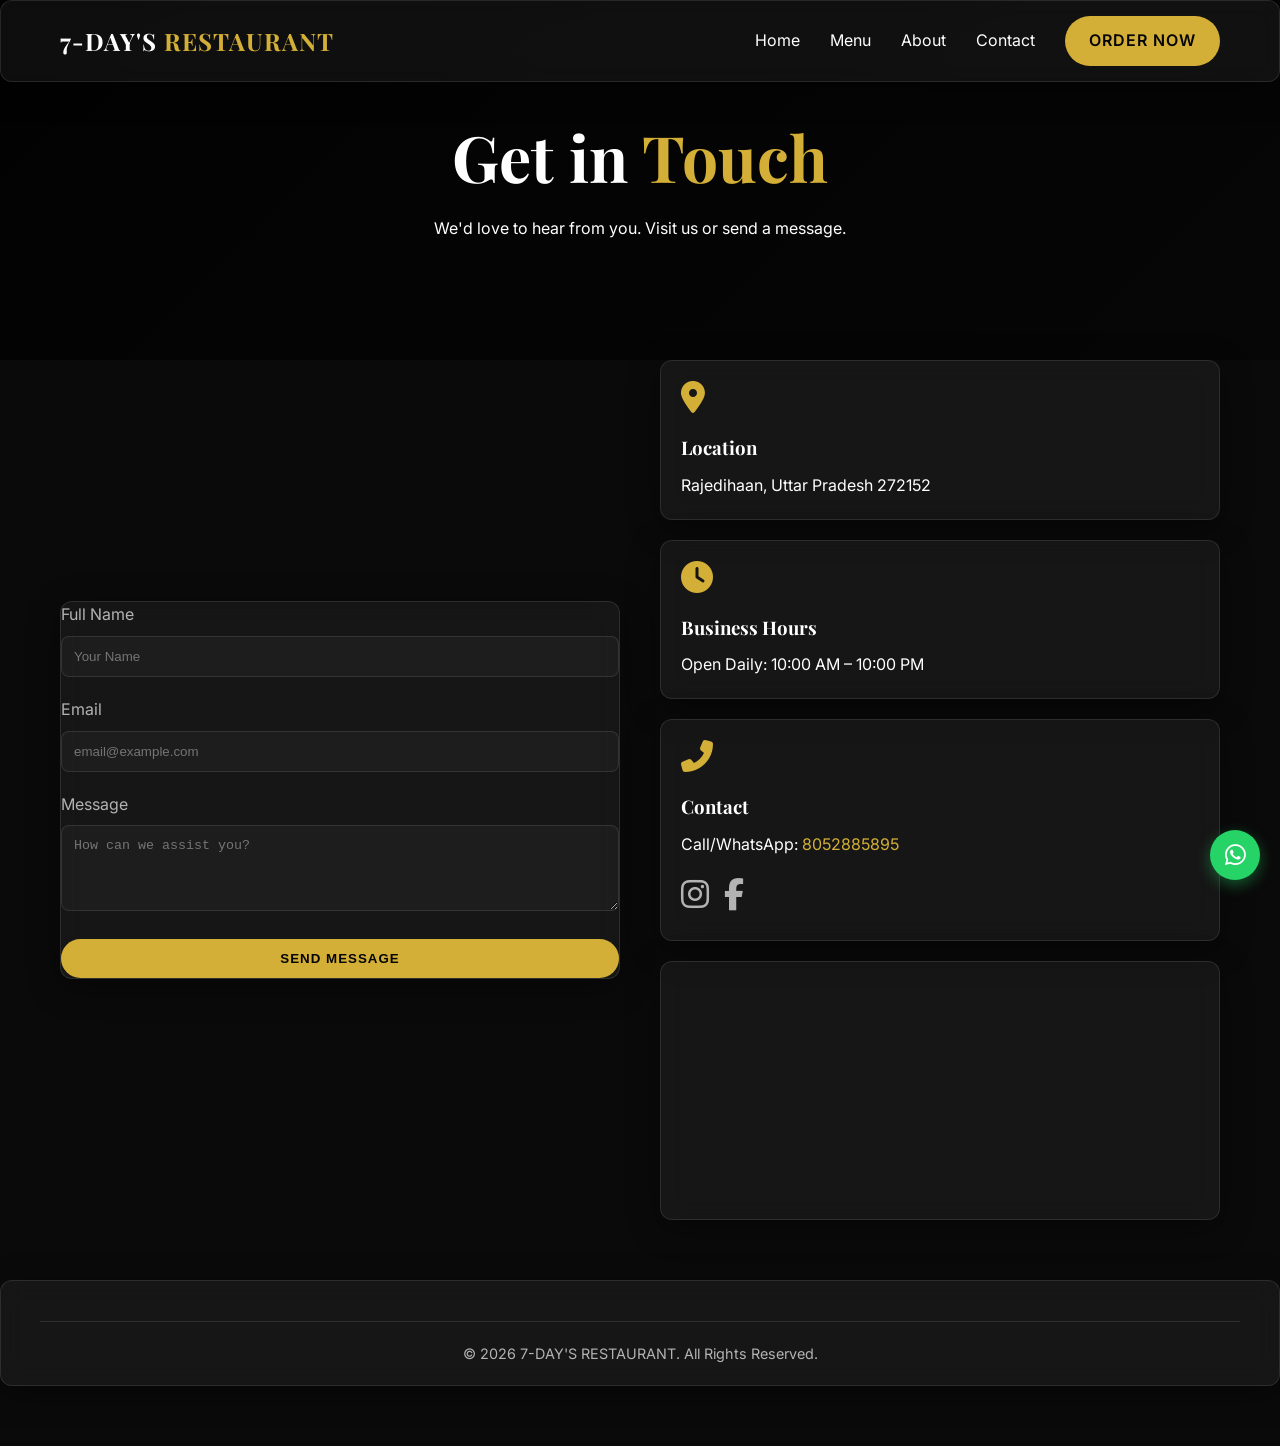
<file: contact.html>
<!DOCTYPE html>
<html lang="en">
<head>
  <meta charset="UTF-8">
  <meta name="viewport" content="width=device-width, initial-scale=1.0">
  <title>Contact Us | 7-DAY'S RESTAURANT</title>
  <link rel="preconnect" href="https://fonts.googleapis.com">
  <link href="https://fonts.googleapis.com/css2?family=Playfair+Display:wght@400;700&family=Inter:wght@300;400;500;600&display=swap" rel="stylesheet">
  <link rel="stylesheet" href="https://cdnjs.cloudflare.com/ajax/libs/font-awesome/6.4.0/css/all.min.css">
  <link rel="stylesheet" href="css/style.css">
</head>
<body>
  <div id="preloader" class="preloader"><div class="loader-ring"></div><p class="loader-text">7-DAY'S RESTAURANT</p></div>
  <nav id="navbar" class="navbar glass">
    <div class="container nav-container">
      <a href="index.html" class="logo">7-DAY'S <span class="gold">RESTAURANT</span></a>
      <button class="nav-toggle" aria-label="Toggle navigation"><i class="fas fa-bars"></i></button>
      <ul class="nav-links">
        <li><a href="index.html">Home</a></li>
        <li><a href="menu.html">Menu</a></li>
        <li><a href="about.html">About</a></li>
        <li><a href="contact.html" class="active">Contact</a></li>
        <li><a href="menu.html" class="btn btn-primary nav-btn">Order Now</a></li>
      </ul>
    </div>
  </nav>

  <header class="hero mini-hero"><div class="hero-overlay"></div>
    <div class="hero-content container reveal"><h1>Get in <span class="gold">Touch</span></h1><p>We'd love to hear from you. Visit us or send a message.</p></div>
  </header>

  <section id="contact-grid" class="container split reveal">
    <div class="form-wrapper glass">
      <form id="contact-form">
        <div class="form-group">
          <label for="name">Full Name</label>
          <input type="text" id="name" required placeholder="Your Name">
        </div>
        <div class="form-group">
          <label for="email">Email</label>
          <input type="email" id="email" required placeholder="email@example.com">
        </div>
        <div class="form-group">
          <label for="message">Message</label>
          <textarea id="message" rows="4" required placeholder="How can we assist you?"></textarea>
        </div>
        <button type="submit" class="btn btn-primary full-width">Send Message</button>
      </form>
    </div>
    <div class="info-wrapper">
      <div class="glass info-card">
        <i class="fas fa-map-marker-alt gold"></i>
        <h3>Location</h3>
        <p>Rajedihaan, Uttar Pradesh 272152</p>
      </div>
      <div class="glass info-card">
        <i class="fas fa-clock gold"></i>
        <h3>Business Hours</h3>
        <p>Open Daily: 10:00 AM – 10:00 PM</p>
      </div>
      <div class="glass info-card">
        <i class="fas fa-phone-alt gold"></i>
        <h3>Contact</h3>
        <p>Call/WhatsApp: <a href="tel:+918052885895" class="gold">8052885895</a></p>
        <div class="socials">
          <a href="#" aria-label="Instagram"><i class="fab fa-instagram"></i></a>
          <a href="#" aria-label="Facebook"><i class="fab fa-facebook-f"></i></a>
        </div>
      </div>
      <div class="map-container glass">
        <iframe src="https://www.google.com/maps/embed?pb=!1m18!1m12!1m3!1d141036.2575653375!2d83.08520345!3d26.46787215!2m3!1f0!2f0!3f0!3m2!1i1024!2i768!4f13.1!3m3!1m2!1s0x3992e73141e4b6f5%3A0x6a88d3b5b04831e9!2sGorakhpur%2C%20Uttar%20Pradesh!5e0!3m2!1sen!2sin!4v1700000000000!5m2!1sen!2sin" width="100%" height="250" style="border:0;" allowfullscreen="" loading="lazy" referrerpolicy="no-referrer-when-downgrade"></iframe>
      </div>
    </div>
  </section>

  <footer class="footer glass"><div class="container footer-bottom"><p>© <span id="year"></span> 7-DAY'S RESTAURANT. All Rights Reserved.</p></div></footer>
  <a href="https://wa.me/918052885895" target="_blank" class="wa-float" aria-label="Chat on WhatsApp"><i class="fab fa-whatsapp"></i></a>
  <script src="js/script.js" defer></script>
</body>
</html>
</file>
<file: css/style.css>
:root {
  --bg-dark: #0A0A0A;
  --bg-darker: #050505;
  --gold: #D4AF37;
  --gold-light: #F1D87A;
  --text-primary: #FFFFFF;
  --text-secondary: #B3B3B3;
  --glass-bg: rgba(255, 255, 255, 0.05);
  --glass-border: rgba(255, 255, 255, 0.1);
  --success: #28A745;
  --shadow: 0 8px 32px rgba(0, 0, 0, 0.4);
  --radius: 12px;
  --transition: all 0.3s cubic-bezier(0.4, 0, 0.2, 1);
}

*, *::before, *::after { box-sizing: border-box; margin: 0; padding: 0; }
html { scroll-behavior: smooth; }
body {
  font-family: 'Inter', sans-serif;
  background-color: var(--bg-dark);
  color: var(--text-primary);
  line-height: 1.6;
  overflow-x: hidden;
  padding-bottom: 60px;
}

/* Typography */
h1, h2, h3, h4, .logo { font-family: 'Playfair Display', serif; font-weight: 700; }
a { text-decoration: none; color: inherit; transition: var(--transition); }
ul { list-style: none; }
.gold { color: var(--gold); }
.veg { color: var(--success); }
.non-veg { color: #FF4D4D; }
.container { max-width: 1200px; margin: 0 auto; padding: 0 20px; width: 100%; }
.section { padding: 80px 0; }
.section-title { font-size: 2.5rem; text-align: center; margin-bottom: 2rem; }
.dark-alt { background: var(--bg-darker); }

/* Glassmorphism */
.glass {
  background: var(--glass-bg);
  backdrop-filter: blur(12px);
  -webkit-backdrop-filter: blur(12px);
  border: 1px solid var(--glass-border);
  box-shadow: var(--shadow);
  border-radius: var(--radius);
}

/* Navbar */
.navbar {  position: fixed; top: 0; left: 0; right: 0; z-index: 1000;
  padding: 15px 0; transition: var(--transition);
}
.nav-container { display: flex; align-items: center; justify-content: space-between; }
.logo { font-size: 1.5rem; letter-spacing: 1px; }
.nav-links { display: flex; gap: 30px; align-items: center; }
.nav-toggle { display: none; background: none; border: none; color: var(--text-primary); font-size: 1.5rem; cursor: pointer; }
.nav-btn { padding: 8px 20px; }

/* Buttons */
.btn {
  display: inline-flex; align-items: center; justify-content: center; gap: 8px;
  padding: 12px 24px; border-radius: 50px; font-weight: 600; cursor: pointer;
  border: none; transition: var(--transition); text-transform: uppercase; letter-spacing: 1px;
}
.btn-primary { background: var(--gold); color: var(--bg-darker); }
.btn-primary:hover { background: var(--gold-light); transform: translateY(-2px); box-shadow: 0 10px 20px rgba(212, 175, 55, 0.3); }
.btn-outline { background: transparent; border: 2px solid var(--glass-border); color: var(--text-primary); }
.btn-outline:hover { border-color: var(--gold); color: var(--gold); }
.full-width { width: 100%; }

/* Hero */
.hero { min-height: 100vh; position: relative; display: flex; align-items: center; overflow: hidden; }
.hero-bg {
  position: absolute; inset: 0;
  background: url('https://images.unsplash.com/photo-1504674900247-0877df9cc836?auto=format&fit=crop&w=1600&q=80') center/cover no-repeat;
  z-index: -2; filter: brightness(0.3);
}
.hero-overlay { position: absolute; inset: 0; background: linear-gradient(135deg, rgba(0,0,0,0.8) 0%, rgba(0,0,0,0.4) 100%); z-index: -1; }
.mini-hero { min-height: 40vh; }
.hero-content { position: relative; z-index: 2; text-align: center; }
.hero h1 { font-size: 4rem; margin-bottom: 20px; line-height: 1.2; }
.hero-sub { font-size: 1.2rem; color: var(--text-secondary); max-width: 600px; margin: 0 auto 30px; }
.hero-actions { display: flex; gap: 15px; justify-content: center; flex-wrap: wrap; }
.badge { background: var(--gold); color: var(--bg-darker); padding: 5px 10px; border-radius: 20px; font-size: 0.8rem; font-weight: 600; margin-bottom: 15px; display: inline-block; }

/* Grids & Cards */
.grid-3 { display: grid; grid-template-columns: repeat(auto-fit, minmax(280px, 1fr)); gap: 30px; }
.grid-4 { display: grid; grid-template-columns: repeat(auto-fit, minmax(220px, 1fr)); gap: 20px; }
.split { display: grid; grid-template-columns: 1fr 1fr; gap: 40px; align-items: center; }
.slide-card, .menu-item, .review-card, .cat-card, .counter-box { padding: 20px; transition: var(--transition); cursor: pointer; position: relative; overflow: hidden; }
.slide-card:hover, .menu-item:hover, .cat-card:hover, .counter-box:hover { transform: translateY(-8px); box-shadow: 0 15px 30px rgba(0,0,0,0.5); }
.slide-card img, .gallery-img { width: 100%; height: 220px; object-fit: cover; border-radius: 8px 8px 0 0; }
.cat-card, .counter-box { text-align: center; display: flex; flex-direction: column; align-items: center; gap: 10px; padding: 30px 15px; }
.cat-card i, .info-card i { font-size: 2rem; margin-bottom: 10px; }
.stars { color: var(--gold); margin-bottom: 10px; }

/* Menu Controls */
#menu-controls { padding: 30px 20px; }
.search-box { position: relative; max-width: 500px; margin: 0 auto 20px; }.search-box input {
  width: 100%; padding: 15px 45px 15px 20px; border-radius: 50px; border: 1px solid var(--glass-border);
  background: var(--glass-bg); color: var(--text-primary); font-size: 1rem; outline: none;
}
.search-box i { position: absolute; right: 15px; top: 50%; transform: translateY(-50%); color: var(--text-secondary); }
.filters { display: flex; flex-wrap: wrap; justify-content: center; gap: 10px; margin-bottom: 30px; }
.filter-btn {
  padding: 10px 20px; border-radius: 20px; border: 1px solid var(--glass-border); background: transparent;
  color: var(--text-secondary); cursor: pointer; transition: var(--transition);
}
.filter-btn.active, .filter-btn:hover { background: var(--gold); color: var(--bg-darker); border-color: var(--gold); }

/* Menu Item */
.menu-item { background: rgba(255,255,255,0.02); border: 1px solid var(--glass-border); border-radius: var(--radius); padding: 0; }
.menu-img-wrap { height: 200px; overflow: hidden; border-radius: var(--radius) var(--radius) 0 0; position: relative; }
.menu-img-wrap img { width: 100%; height: 100%; object-fit: cover; transition: transform 0.5s; }
.menu-item:hover .menu-img-wrap img { transform: scale(1.1); }
.menu-content { padding: 20px; }
.menu-content h3 { font-size: 1.2rem; margin-bottom: 5px; }
.menu-price { font-weight: 600; color: var(--gold); font-size: 1.1rem; }
.badge-veg { position: absolute; top: 10px; left: 10px; background: var(--success); color: white; padding: 3px 8px; border-radius: 10px; font-size: 0.7rem; }

/* Forms & Contact */
.form-group { margin-bottom: 20px; }
.form-group label { display: block; margin-bottom: 8px; color: var(--text-secondary); }
input, textarea {
  width: 100%; padding: 12px; border-radius: 8px; border: 1px solid var(--glass-border);
  background: rgba(255,255,255,0.03); color: var(--text-primary); outline: none; transition: var(--transition);
}
input:focus, textarea:focus { border-color: var(--gold); }
.info-card { display: flex; flex-direction: column; align-items: flex-start; gap: 10px; padding: 20px; margin-bottom: 20px; }
.socials { margin-top: 10px; display: flex; gap: 15px; }
.socials a { font-size: 1.2rem; color: var(--text-secondary); }
.socials a:hover { color: var(--gold); }
.map-container { overflow: hidden; }

/* Footer */
.footer { padding: 40px 0 20px; margin-top: 60px; }
.footer-grid { display: grid; grid-template-columns: repeat(auto-fit, minmax(200px, 1fr)); gap: 30px; margin-bottom: 30px; }
.footer-col h4 { margin-bottom: 15px; color: var(--gold); }
.footer-col a { display: block; color: var(--text-secondary); margin-bottom: 8px; }
.footer-col a:hover { color: var(--text-primary); }
.footer-bottom { text-align: center; border-top: 1px solid var(--glass-border); padding-top: 20px; color: var(--text-secondary); font-size: 0.9rem; }

/* WhatsApp Float */
.wa-float {
  position: fixed; bottom: 20px; right: 20px; width: 50px; height: 50px;
  background: #25D366; color: white; border-radius: 50%; display: flex; align-items: center;
  justify-content: center; font-size: 1.5rem; box-shadow: 0 5px 15px rgba(37,211,102,0.4);
  z-index: 999; transition: var(--transition);}
.wa-float:hover { transform: scale(1.1); background: #20BA5A; }

/* Preloader */
.preloader {
  position: fixed; inset: 0; background: var(--bg-darker); display: flex; flex-direction: column;
  align-items: center; justify-content: center; z-index: 9999; transition: opacity 0.5s;
}
.loader-ring {
  width: 50px; height: 50px; border: 3px solid transparent; border-top-color: var(--gold);
  border-radius: 50%; animation: spin 1s linear infinite; margin-bottom: 20px;
}
@keyframes spin { to { transform: rotate(360deg); } }
.loader-text { font-size: 0.9rem; letter-spacing: 3px; color: var(--gold); }

/* Toast */
.toast-container { position: fixed; top: 90px; right: 20px; z-index: 1001; display: flex; flex-direction: column; gap: 10px; }
.toast {
  background: rgba(20,20,20,0.9); border-left: 3px solid var(--gold); color: white;
  padding: 12px 16px; border-radius: 6px; animation: slideIn 0.3s forwards; box-shadow: 0 4px 10px rgba(0,0,0,0.5);
}
@keyframes slideIn { from { transform: translateX(100%); opacity: 0; } to { transform: translateX(0); opacity: 1; } }
.toast.fade-out { animation: fadeOut 0.3s forwards; }
@keyframes fadeOut { to { transform: translateX(100%); opacity: 0; } }

/* Scroll Reveal */
.reveal { opacity: 0; transform: translateY(30px); transition: all 0.8s ease; }
.reveal.active { opacity: 1; transform: translateY(0); }

/* Responsive */
@media (max-width: 1024px) { .split { grid-template-columns: 1fr; } }
@media (max-width: 768px) {
  .nav-links { position: fixed; top: 70px; left: 0; right: 0; background: rgba(10,10,10,0.95); backdrop-filter: blur(10px); flex-direction: column; padding: 20px; gap: 15px; transform: translateY(-150%); transition: var(--transition); z-index: 999; }
  .nav-links.active { transform: translateY(0); }
  .nav-toggle { display: block; }
  .hero h1 { font-size: 2.5rem; }
  .grid-3, .grid-4 { grid-template-columns: 1fr; }
  .section-title { font-size: 2rem; }
}
@media (max-width: 480px) { .hero-actions { flex-direction: column; width: 100%; } .btn { width: 100%; } }
</file>
